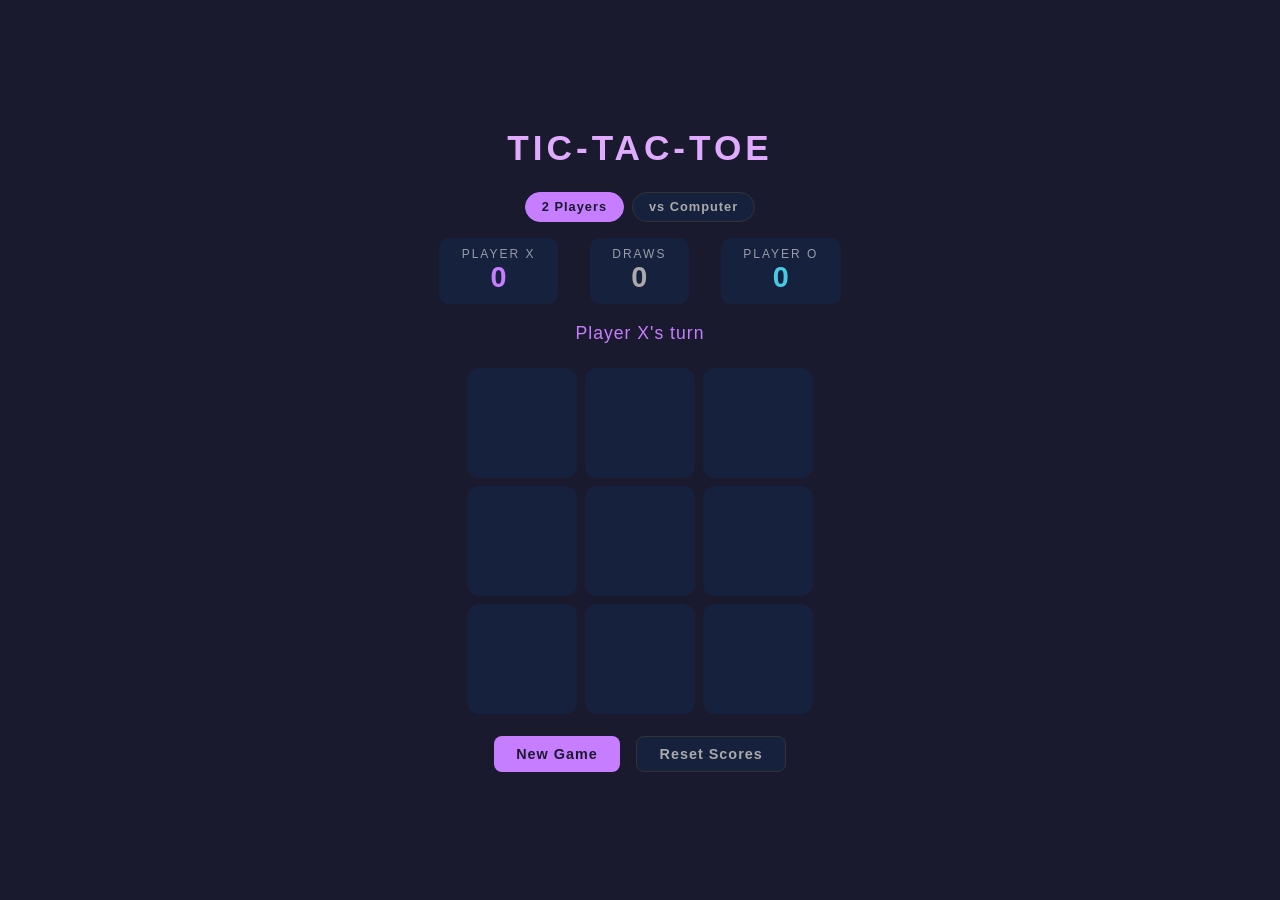
<file: tictactoe.html>
<!DOCTYPE html>
<html lang="en">
<head>
  <meta charset="UTF-8">
  <meta name="viewport" content="width=device-width, initial-scale=1.0">
  <title>Tic-Tac-Toe</title>
  <style>
    * { box-sizing: border-box; margin: 0; padding: 0; }

    body {
      min-height: 100vh;
      display: flex;
      flex-direction: column;
      align-items: center;
      justify-content: center;
      background: #1a1a2e;
      font-family: 'Segoe UI', sans-serif;
      color: #eee;
    }

    h1 {
      font-size: 2.2rem;
      letter-spacing: 4px;
      text-transform: uppercase;
      margin-bottom: 1.5rem;
      color: #e0aaff;
    }

    .scoreboard {
      display: flex;
      gap: 2rem;
      margin-bottom: 1.2rem;
    }

    .score-box {
      text-align: center;
      background: #16213e;
      border-radius: 10px;
      padding: 0.6rem 1.4rem;
      min-width: 80px;
    }

    .score-box .label {
      font-size: 0.75rem;
      letter-spacing: 2px;
      text-transform: uppercase;
      opacity: 0.6;
    }

    .score-box .value {
      font-size: 1.8rem;
      font-weight: bold;
    }

    .score-box.x .value  { color: #c77dff; }
    .score-box.o .value  { color: #48cae4; }
    .score-box.tie .value { color: #aaa; }

    .status {
      font-size: 1.1rem;
      letter-spacing: 1px;
      margin-bottom: 1.2rem;
      height: 1.6rem;
      transition: color 0.2s;
    }

    .status.x-turn  { color: #c77dff; }
    .status.o-turn  { color: #48cae4; }
    .status.win     { color: #f9c74f; font-weight: bold; }
    .status.draw    { color: #aaa; }

    .board {
      display: grid;
      grid-template-columns: repeat(3, 110px);
      grid-template-rows: repeat(3, 110px);
      gap: 8px;
    }

    .cell {
      background: #16213e;
      border-radius: 12px;
      display: flex;
      align-items: center;
      justify-content: center;
      font-size: 3rem;
      font-weight: bold;
      cursor: pointer;
      transition: background 0.15s, transform 0.1s;
      user-select: none;
    }

    .cell:hover:not(.taken) {
      background: #0f3460;
      transform: scale(1.04);
    }

    .cell.x { color: #c77dff; }
    .cell.o { color: #48cae4; }

    .cell.winner {
      background: #2d1b69;
      animation: pulse 0.5s ease;
    }

    @keyframes pulse {
      0%   { transform: scale(1); }
      50%  { transform: scale(1.12); }
      100% { transform: scale(1); }
    }

    .controls {
      display: flex;
      gap: 1rem;
      margin-top: 1.4rem;
    }

    button {
      padding: 0.55rem 1.4rem;
      border: none;
      border-radius: 8px;
      font-size: 0.9rem;
      font-weight: 600;
      letter-spacing: 1px;
      cursor: pointer;
      transition: opacity 0.15s, transform 0.1s;
    }

    button:hover { opacity: 0.85; transform: translateY(-1px); }

    #btn-restart {
      background: #c77dff;
      color: #1a1a2e;
    }

    #btn-reset-scores {
      background: #16213e;
      color: #aaa;
      border: 1px solid #333;
    }

    .mode-toggle {
      display: flex;
      gap: 0.5rem;
      margin-bottom: 1rem;
    }

    .mode-btn {
      padding: 0.4rem 1rem;
      border-radius: 20px;
      font-size: 0.8rem;
      letter-spacing: 1px;
      background: #16213e;
      color: #aaa;
      border: 1px solid #333;
    }

    .mode-btn.active {
      background: #c77dff;
      color: #1a1a2e;
      border-color: #c77dff;
    }
  </style>
</head>
<body>

  <h1>Tic-Tac-Toe</h1>

  <div class="mode-toggle">
    <button class="mode-btn active" id="btn-2p">2 Players</button>
    <button class="mode-btn" id="btn-ai">vs Computer</button>
  </div>

  <div class="scoreboard">
    <div class="score-box x">
      <div class="label" id="x-label">Player X</div>
      <div class="value" id="score-x">0</div>
    </div>
    <div class="score-box tie">
      <div class="label">Draws</div>
      <div class="value" id="score-tie">0</div>
    </div>
    <div class="score-box o">
      <div class="label" id="o-label">Player O</div>
      <div class="value" id="score-o">0</div>
    </div>
  </div>

  <div class="status x-turn" id="status">Player X's turn</div>

  <div class="board" id="board">
    <div class="cell" data-i="0"></div>
    <div class="cell" data-i="1"></div>
    <div class="cell" data-i="2"></div>
    <div class="cell" data-i="3"></div>
    <div class="cell" data-i="4"></div>
    <div class="cell" data-i="5"></div>
    <div class="cell" data-i="6"></div>
    <div class="cell" data-i="7"></div>
    <div class="cell" data-i="8"></div>
  </div>

  <div class="controls">
    <button id="btn-restart">New Game</button>
    <button id="btn-reset-scores">Reset Scores</button>
  </div>

  <script>
    const WINS = [[0,1,2],[3,4,5],[6,7,8],[0,3,6],[1,4,7],[2,5,8],[0,4,8],[2,4,6]];

    let board, current, gameOver, vsAI;
    let scores = { X: 0, O: 0, tie: 0 };

    const cells   = document.querySelectorAll('.cell');
    const status  = document.getElementById('status');
    const scoreX  = document.getElementById('score-x');
    const scoreO  = document.getElementById('score-o');
    const scoreTie= document.getElementById('score-tie');
    const xLabel  = document.getElementById('x-label');
    const oLabel  = document.getElementById('o-label');

    function init() {
      board    = Array(9).fill(null);
      current  = 'X';
      gameOver = false;
      cells.forEach(c => { c.textContent = ''; c.className = 'cell'; });
      setStatus();
    }

    function setStatus(msg, cls) {
      if (msg) { status.textContent = msg; status.className = `status ${cls}`; return; }
      if (vsAI && current === 'O') {
        status.textContent = 'Computer is thinking…';
        status.className   = 'status o-turn';
      } else {
        status.textContent = `Player ${current}'s turn`;
        status.className   = `status ${current.toLowerCase()}-turn`;
      }
    }

    function checkWin(b, p) {
      return WINS.find(line => line.every(i => b[i] === p)) || null;
    }

    function handleClick(e) {
      const i = +e.target.dataset.i;
      if (gameOver || board[i] || (vsAI && current === 'O')) return;
      play(i);
      if (!gameOver && vsAI && current === 'O') {
        setTimeout(aiMove, 400);
      }
    }

    function play(i) {
      board[i] = current;
      const cell = cells[i];
      cell.textContent = current;
      cell.classList.add('taken', current.toLowerCase());

      const winLine = checkWin(board, current);
      if (winLine) {
        winLine.forEach(j => cells[j].classList.add('winner'));
        const who = (vsAI && current === 'O') ? 'Computer' : `Player ${current}`;
        setStatus(`${who} wins! 🎉`, 'win');
        scores[current]++;
        updateScores();
        gameOver = true;
        return;
      }

      if (board.every(v => v)) {
        setStatus("It's a draw!", 'draw');
        scores.tie++;
        updateScores();
        gameOver = true;
        return;
      }

      current = current === 'X' ? 'O' : 'X';
      setStatus();
    }

    function updateScores() {
      scoreX.textContent  = scores.X;
      scoreO.textContent  = scores.O;
      scoreTie.textContent = scores.tie;
    }

    // Minimax AI
    function aiMove() {
      const i = bestMove(board);
      play(i);
    }

    function minimax(b, isMax) {
      const w = checkWin(b, 'O');
      if (w) return 10;
      if (checkWin(b, 'X')) return -10;
      if (b.every(v => v)) return 0;

      if (isMax) {
        let best = -Infinity;
        b.forEach((v, i) => {
          if (!v) {
            b[i] = 'O';
            best = Math.max(best, minimax(b, false));
            b[i] = null;
          }
        });
        return best;
      } else {
        let best = Infinity;
        b.forEach((v, i) => {
          if (!v) {
            b[i] = 'X';
            best = Math.min(best, minimax(b, true));
            b[i] = null;
          }
        });
        return best;
      }
    }

    function bestMove(b) {
      let best = -Infinity, move = -1;
      b.forEach((v, i) => {
        if (!v) {
          b[i] = 'O';
          const score = minimax(b, false);
          b[i] = null;
          if (score > best) { best = score; move = i; }
        }
      });
      return move;
    }

    // Mode buttons
    document.getElementById('btn-2p').addEventListener('click', () => {
      vsAI = false;
      document.getElementById('btn-2p').classList.add('active');
      document.getElementById('btn-ai').classList.remove('active');
      xLabel.textContent = 'Player X';
      oLabel.textContent = 'Player O';
      scores = { X: 0, O: 0, tie: 0 };
      updateScores();
      init();
    });

    document.getElementById('btn-ai').addEventListener('click', () => {
      vsAI = true;
      document.getElementById('btn-ai').classList.add('active');
      document.getElementById('btn-2p').classList.remove('active');
      xLabel.textContent = 'You (X)';
      oLabel.textContent = 'Computer';
      scores = { X: 0, O: 0, tie: 0 };
      updateScores();
      init();
    });

    document.getElementById('btn-restart').addEventListener('click', init);

    document.getElementById('btn-reset-scores').addEventListener('click', () => {
      scores = { X: 0, O: 0, tie: 0 };
      updateScores();
      init();
    });

    cells.forEach(c => c.addEventListener('click', handleClick));

    // Start
    vsAI = false;
    init();
  </script>
</body>
</html>
</file>
